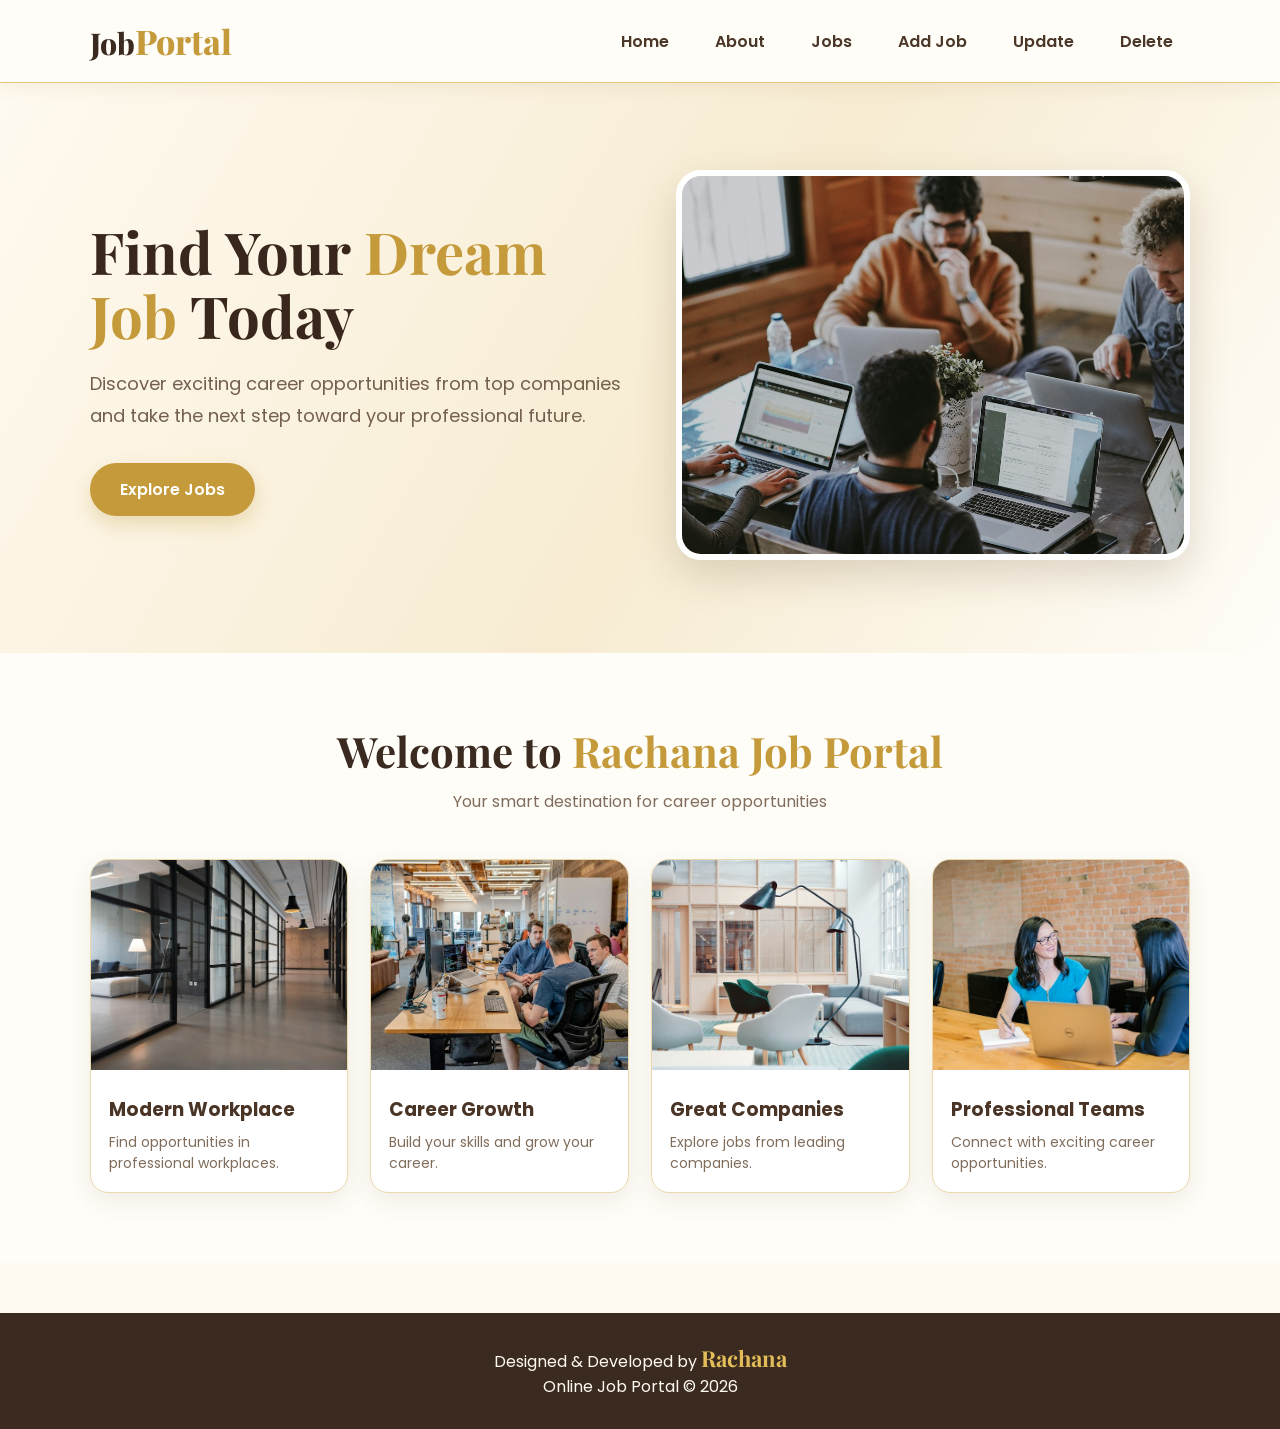
<file: public1/index.html>
<!DOCTYPE html>
<html lang="en">

<head>
    <meta charset="UTF-8">
    <meta name="viewport" content="width=device-width, initial-scale=1.0">

    <title>Rachana Job Portal</title>

    <link rel="stylesheet" href="style.css">
</head>

<body>

    <!-- NAVBAR -->

    <nav>

        <div class="logo">
            Job<span>Portal</span>
        </div>

        <ul>
            <li><a href="index.html">Home</a></li>
            <li><a href="about.html">About</a></li>
            <li><a href="jobs.html">Jobs</a></li>
            <li><a href="add-job.html">Add Job</a></li>
            <li><a href="update-job.html">Update</a></li>
            <li><a href="delete-job.html">Delete</a></li>
      
        </ul>

    </nav>


    <!-- HERO -->

    <section class="hero">

        <div class="hero-content">

            <h1>
                Find Your
                <span>Dream Job</span>
                Today
            </h1>

            <p>
                Discover exciting career opportunities from
                top companies and take the next step toward
                your professional future.
            </p>

            <a href="jobs.html" class="hero-btn">
                Explore Jobs
            </a>

        </div>


        <div class="hero-image">

            <img
                src="1.jpg"
                alt="Professional Team">

        </div>

    </section>


    <!-- RACHANA BRAND -->

    <section class="section">

        <div class="section-title">

            <h2>
                Welcome to
                <span>Rachana Job Portal</span>
            </h2>

            <p>
                Your smart destination for career opportunities
            </p>

        </div>


        <div class="image-grid">

            <div class="image-card">

                <img
                    src="6.jpg">

                <div class="image-card-content">
                    <h3>Modern Workplace</h3>
                    <p>Find opportunities in professional workplaces.</p>
                </div>

            </div>


            <div class="image-card">

                <img
                    src="7.jpg">

                <div class="image-card-content">
                    <h3>Career Growth</h3>
                    <p>Build your skills and grow your career.</p>
                </div>

            </div>


            <div class="image-card">

                <img
                    src="8.jpg">

                <div class="image-card-content">
                    <h3>Great Companies</h3>
                    <p>Explore jobs from leading companies.</p>
                </div>

            </div>


            <div class="image-card">

                <img
                    src="9.jpg">

                <div class="image-card-content">
                    <h3>Professional Teams</h3>
                    <p>Connect with exciting career opportunities.</p>
                </div>

            </div>

        </div>

    </section>


    <!-- FOOTER -->

    <footer>

        <p>
            Designed & Developed by
            <span class="rachana">Rachana</span>
        </p>

        <p>
            Online Job Portal © 2026
        </p>

    </footer>

</body>

</html>
</file>
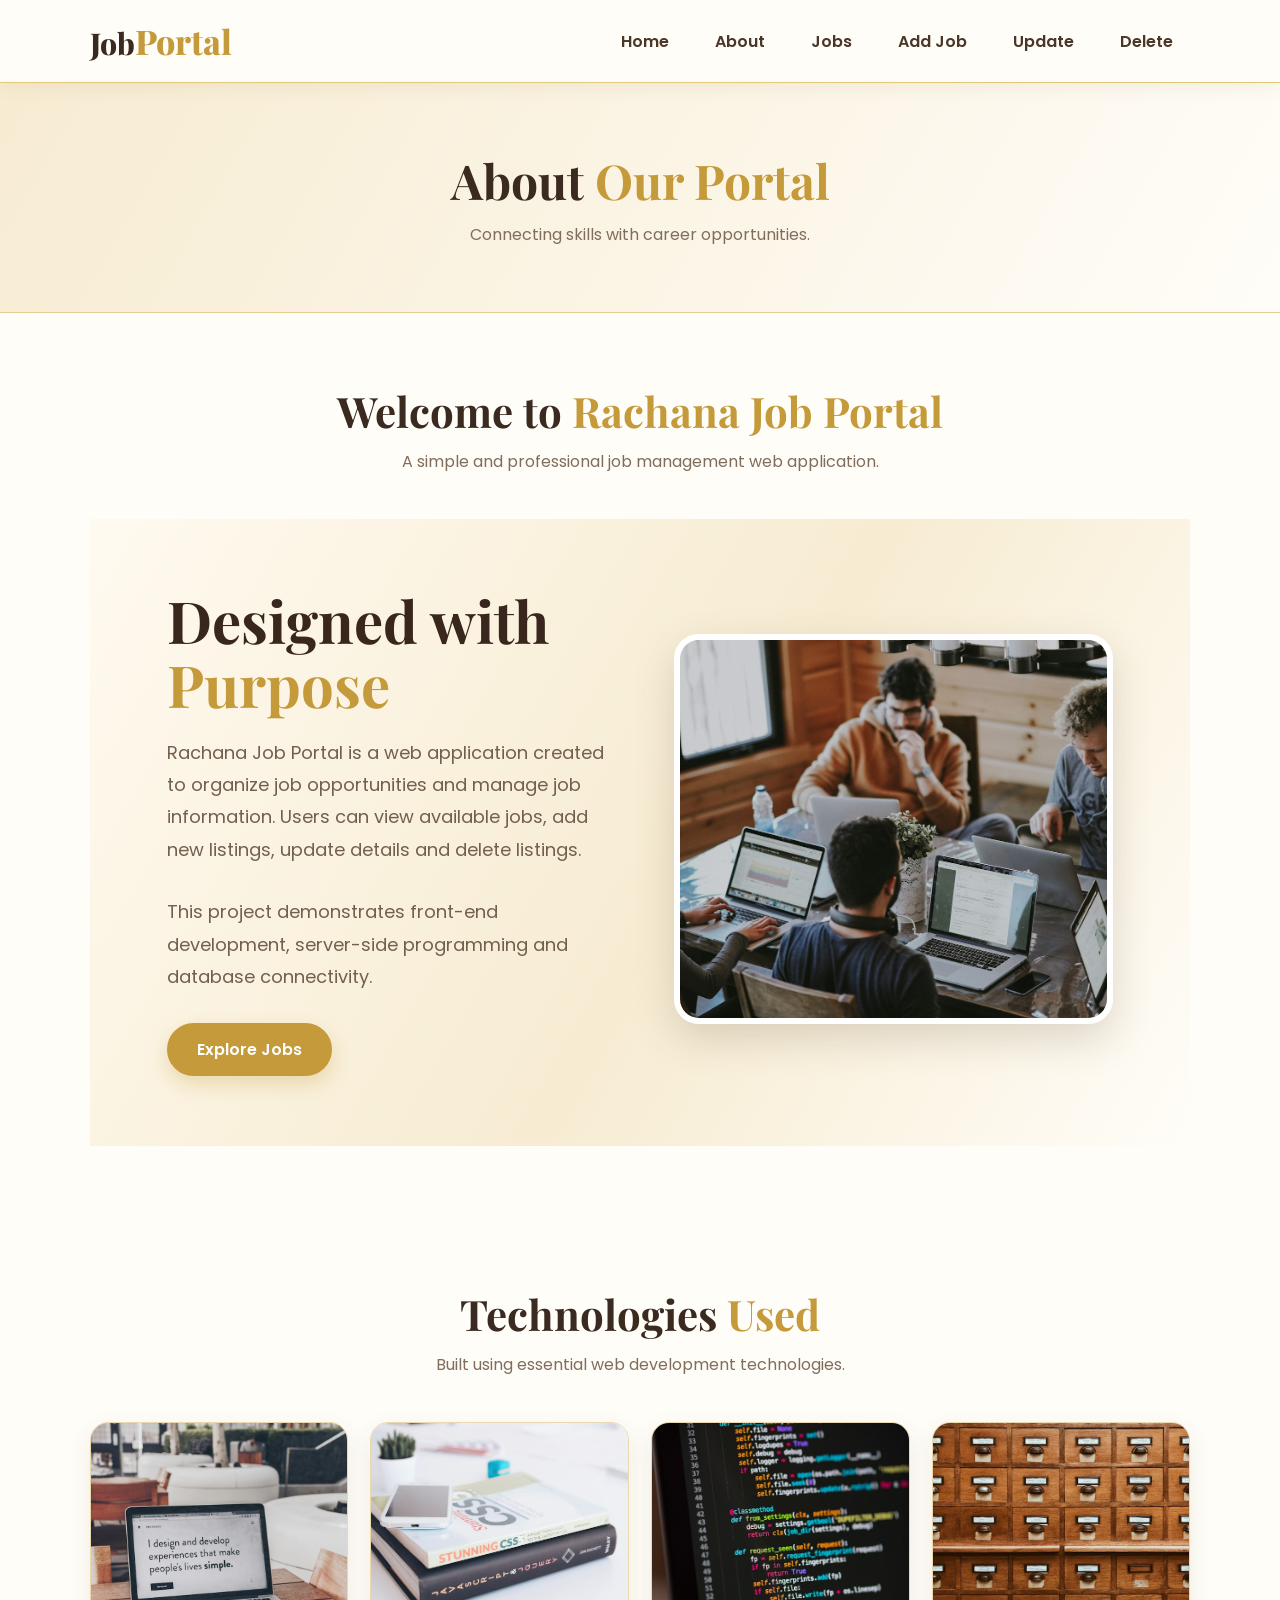
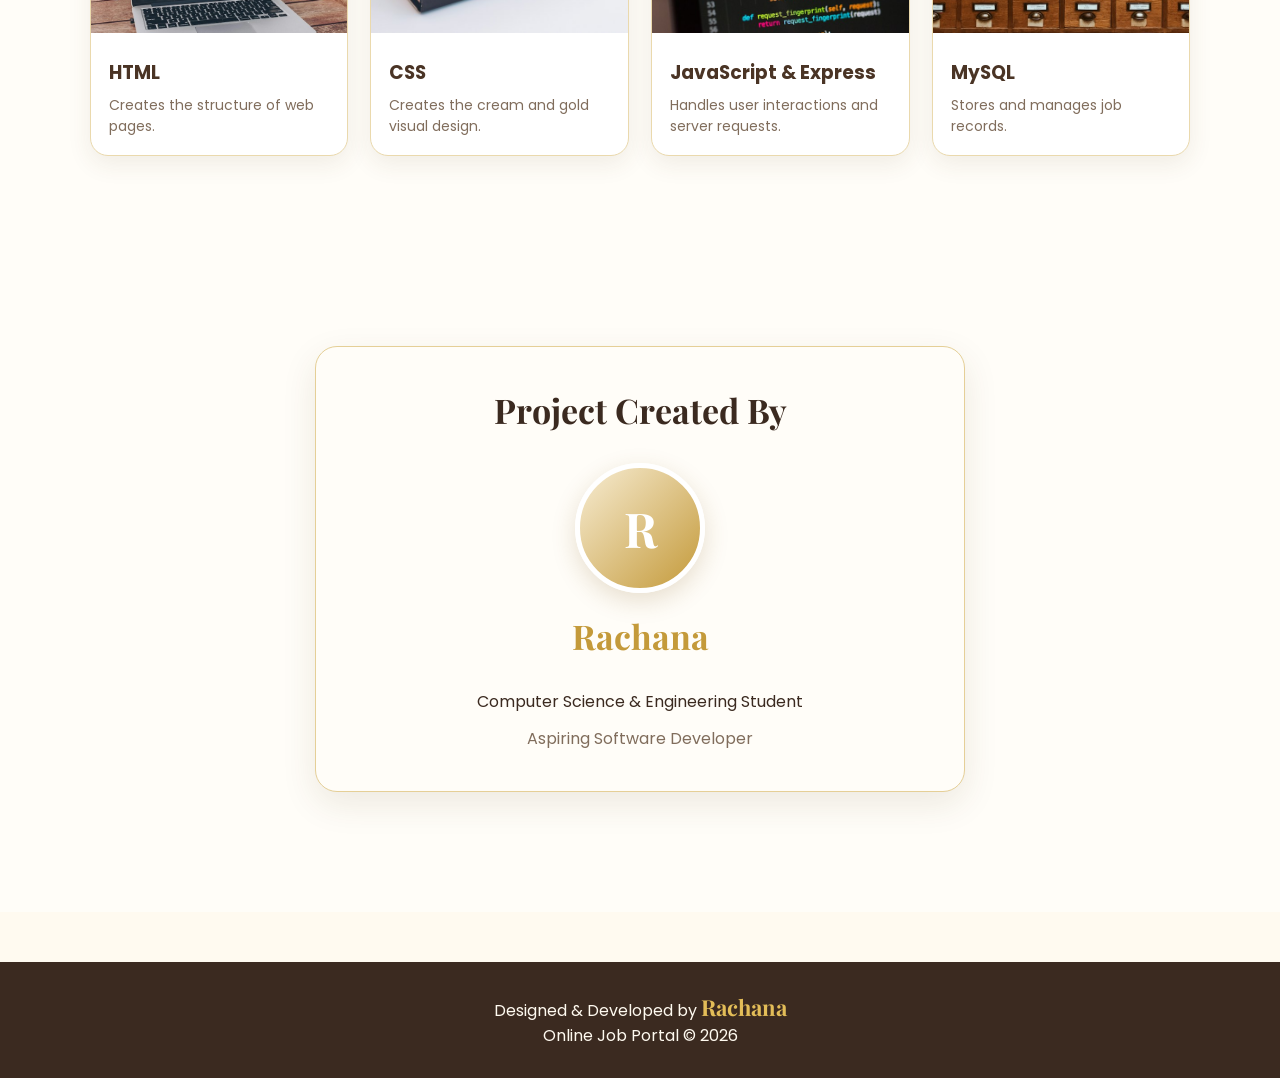
<file: public1/about.html>
<!DOCTYPE html>
<html lang="en">
<head>
    <meta charset="UTF-8">
    <meta name="viewport" content="width=device-width, initial-scale=1.0">
    <title>About | Rachana Job Portal</title>
    <link rel="stylesheet" href="style.css">
</head>

<body>

<nav>
    <div class="logo">Job<span>Portal</span></div>
    <ul>
        <li><a href="index.html">Home</a></li>
         <li><a href="about.html">About</a></li>
        <li><a href="jobs.html">Jobs</a></li>
        <li><a href="add-job.html">Add Job</a></li>
        <li><a href="update-job.html">Update</a></li>
        <li><a href="delete-job.html">Delete</a></li>
       
    </ul>
</nav>

<header class="page-header">
    <h1>About <span>Our Portal</span></h1>
    <p>Connecting skills with career opportunities.</p>
</header>

<section class="section">

    <div class="section-title">
        <h2>Welcome to <span>Rachana Job Portal</span></h2>
        <p>A simple and professional job management web application.</p>
    </div>

    <div class="hero">
        <div class="hero-content">
            <h1>Designed with <span>Purpose</span></h1>

            <p>
                Rachana Job Portal is a web application created to
                organize job opportunities and manage job information.
                Users can view available jobs, add new listings,
                update details and delete listings.
            </p>

            <p>
                This project demonstrates front-end development,
                server-side programming and database connectivity.
            </p>

            <a href="jobs.html" class="hero-btn">Explore Jobs</a>
        </div>

        <div class="hero-image">
            <img
                src="1.jpg"
                alt="Professionals working together">
        </div>
    </div>

</section>

<section class="section">
    <div class="section-title">
        <h2>Technologies <span>Used</span></h2>
        <p>Built using essential web development technologies.</p>
    </div>

    <div class="image-grid">
        <div class="image-card">
            <img src="2.jpg" alt="Web development">
            <div class="image-card-content">
                <h3>HTML</h3>
                <p>Creates the structure of web pages.</p>
            </div>
        </div>

        <div class="image-card">
            <img src="3.jpg" alt="Website design">
            <div class="image-card-content">
                <h3>CSS</h3>
                <p>Creates the cream and gold visual design.</p>
            </div>
        </div>

        <div class="image-card">
            <img src="4.jpg" alt="Programming">
            <div class="image-card-content">
                <h3>JavaScript & Express</h3>
                <p>Handles user interactions and server requests.</p>
            </div>
        </div>

        <div class="image-card">
            <img src="5.jpg" alt="Database">
            <div class="image-card-content">
                <h3>MySQL</h3>
                <p>Stores and manages job records.</p>
            </div>
        </div>
    </div>
</section>

<section class="section">
    <div class="form-container" style="text-align:center;">
        <h2>Project Created By</h2>

        <div style="
            width:130px;
            height:130px;
            border-radius:50%;
            margin:0 auto 20px;
            display:flex;
            align-items:center;
            justify-content:center;
            background:linear-gradient(135deg,#f7ecd2,#c49a3a);
            border:5px solid #fff;
            box-shadow:0 8px 25px rgba(120,85,20,.18);
            font-family:'Playfair Display',serif;
            font-size:48px;
            font-weight:bold;
            color:#fff;
        ">R</div>

        <h2><span>Rachana</span></h2>

        <p>Computer Science & Engineering Student</p>
        <p style="margin-top:12px;color:#806d5c;">
            Aspiring Software Developer
        </p>
    </div>
</section>

<footer>
    <p>Designed & Developed by <span class="rachana">Rachana</span></p>
    <p>Online Job Portal © 2026</p>
</footer>


</body>
</html>
</file>
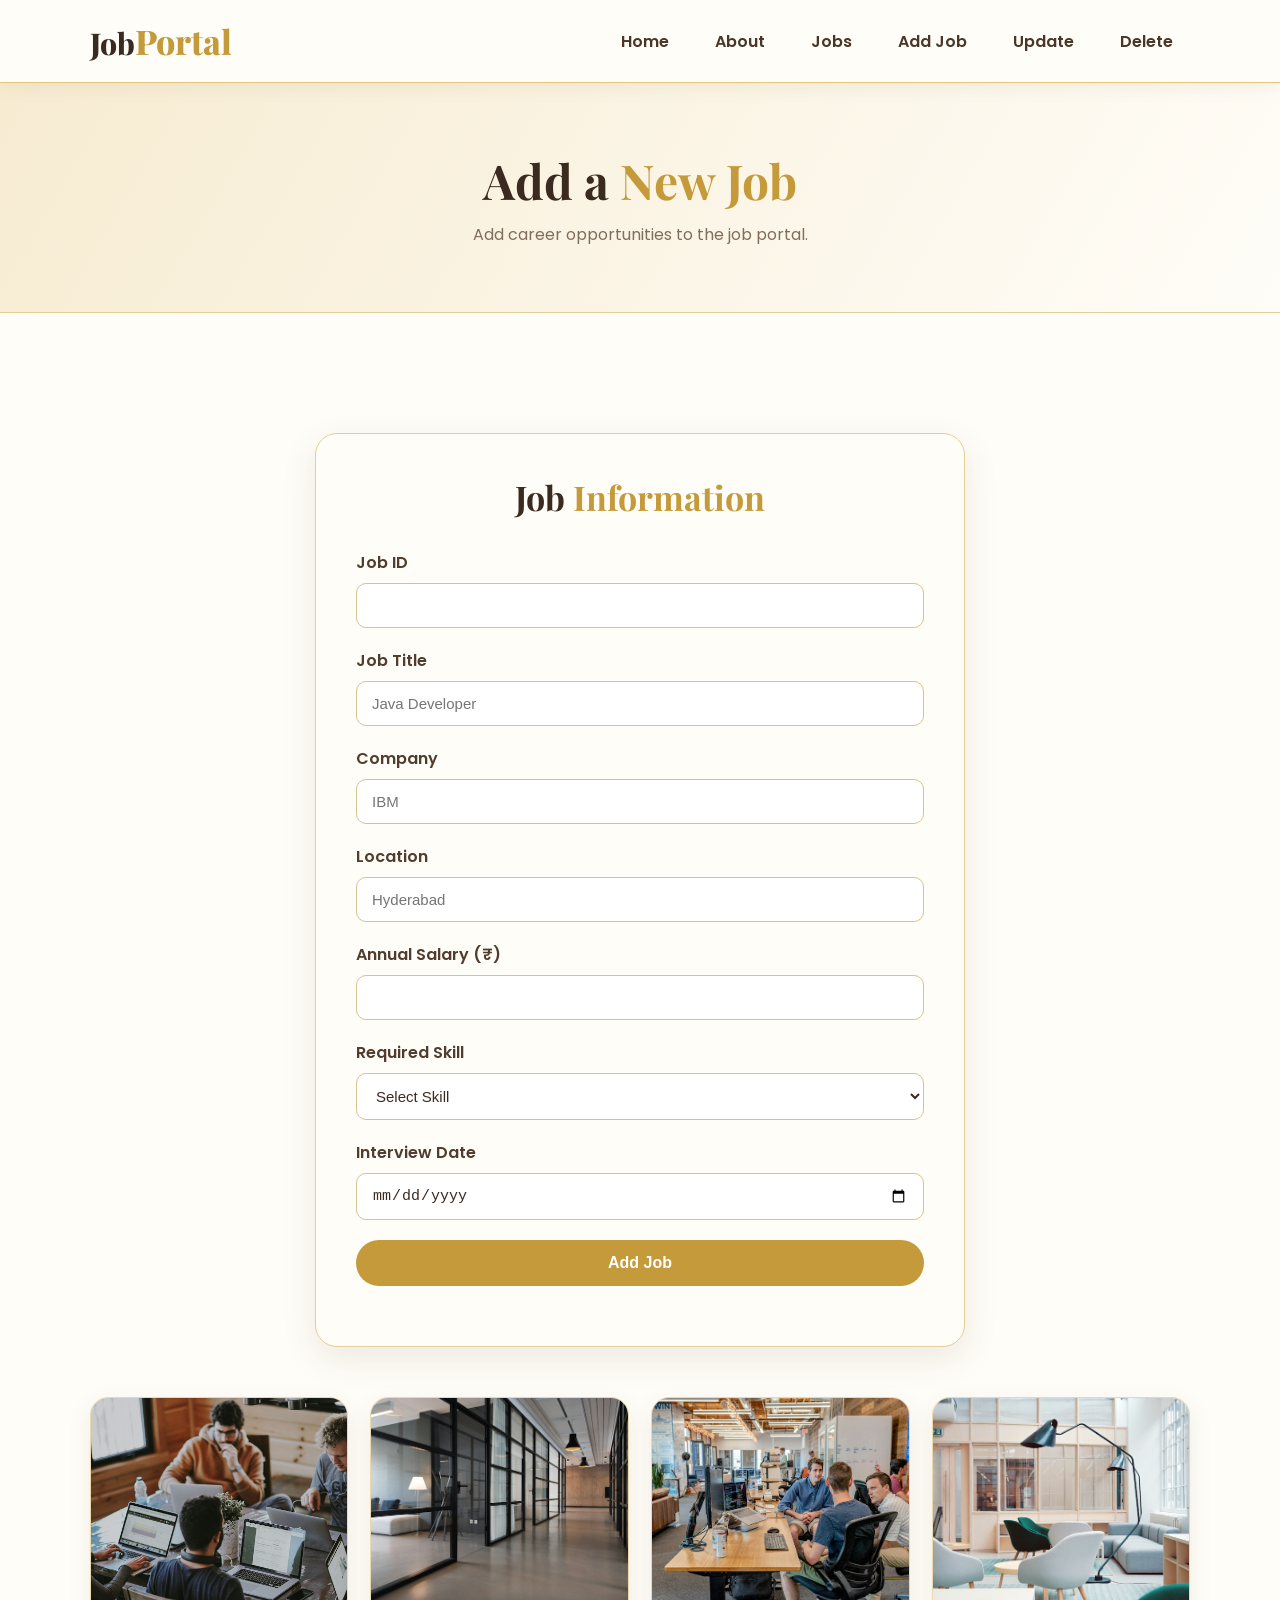
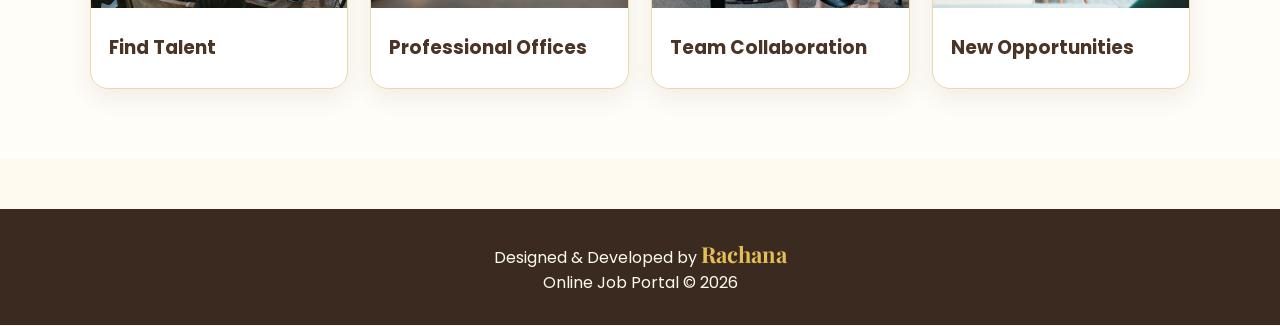
<file: public1/add-job.html>
<!DOCTYPE html>
<html lang="en">
<head>
    <meta charset="UTF-8">
    <meta name="viewport" content="width=device-width, initial-scale=1.0">
    <title>Add Job | Rachana Job Portal</title>
    <link rel="stylesheet" href="style.css">
</head>

<body>

<nav>
    <div class="logo">Job<span>Portal</span></div>
    <ul>
        <li><a href="index.html">Home</a></li>
        <li><a href="about.html">About</a></li>
        <li><a href="jobs.html">Jobs</a></li>
        <li><a href="add-job.html">Add Job</a></li>
        <li><a href="update-job.html">Update</a></li>
        <li><a href="delete-job.html">Delete</a></li>
        
    </ul>
</nav>

<header class="page-header">
    <h1>Add a <span>New Job</span></h1>
    <p>Add career opportunities to the job portal.</p>
</header>

<section class="section">

    <div class="form-container">
        <h2>Job <span>Information</span></h2>

        <form id="addJobForm">

            <div class="form-group">
                <label for="job_id">Job ID</label>
                <input type="number" id="job_id" required>
            </div>

            <div class="form-group">
                <label for="title">Job Title</label>
                <input type="text" id="title" placeholder="Java Developer" required>
            </div>

            <div class="form-group">
                <label for="company">Company</label>
                <input type="text" id="company" placeholder="IBM" required>
            </div>

            <div class="form-group">
                <label for="location">Location</label>
                <input type="text" id="location" placeholder="Hyderabad" required>
            </div>

            <div class="form-group">
                <label for="salary">Annual Salary (₹)</label>
                <input type="number" id="salary" min="0" required>
            </div>

            <div class="form-group">
                <label for="skill">Required Skill</label>
                <select id="skill" required>
                    <option value="">Select Skill</option>
                    <option value="Java">Java</option>
                    <option value="Python">Python</option>
                </select>
            </div>

            <div class="form-group">
                <label for="interview_date">Interview Date</label>
                <input type="date" id="interview_date" required>
            </div>

            <button type="submit">Add Job</button>

        </form>

        <p id="message" role="status" style="margin-top:20px;text-align:center;"></p>
    </div>

    <div class="image-grid">
        <div class="image-card">
            <img src="1.jpg" alt="Team">
            <div class="image-card-content"><h3>Find Talent</h3></div>
        </div>

        <div class="image-card">
            <img src="6.jpg" alt="Office">
            <div class="image-card-content"><h3>Professional Offices</h3></div>
        </div>

        <div class="image-card">
            <img src="7.jpg" alt="Meeting">
            <div class="image-card-content"><h3>Team Collaboration</h3></div>
        </div>

        <div class="image-card">
            <img src="8.jpg" alt="Workspace">
            <div class="image-card-content"><h3>New Opportunities</h3></div>
        </div>
    </div>

</section>

<footer>
    <p>Designed & Developed by <span class="rachana">Rachana</span></p>
    <p>Online Job Portal © 2026</p>
</footer>

<script>
document.getElementById('addJobForm').addEventListener('submit', async function(event) {
    event.preventDefault();

    const job = {
        job_id: Number(document.getElementById('job_id').value),
        title: document.getElementById('title').value.trim(),
        company: document.getElementById('company').value.trim(),
        location: document.getElementById('location').value.trim(),
        salary: Number(document.getElementById('salary').value),
        skill: document.getElementById('skill').value,
        interview_date: document.getElementById('interview_date').value
    };

    const message = document.getElementById('message');

    try {
        const response = await fetch('/api/jobs', {
            method: 'POST',
            headers: {'Content-Type': 'application/json'},
            body: JSON.stringify(job)
        });

        const result = await response.json();

        if (!response.ok) {
            throw new Error(result.message || result.error || 'Unable to add job.');
        }

        message.textContent = 'Job added successfully!';
        message.style.color = '#287a43';
        this.reset();

    } catch (error) {
        message.textContent = error.message || 'Server connection failed.';
        message.style.color = '#b42318';
    }
});
</script>

</body>
</html>
</file>
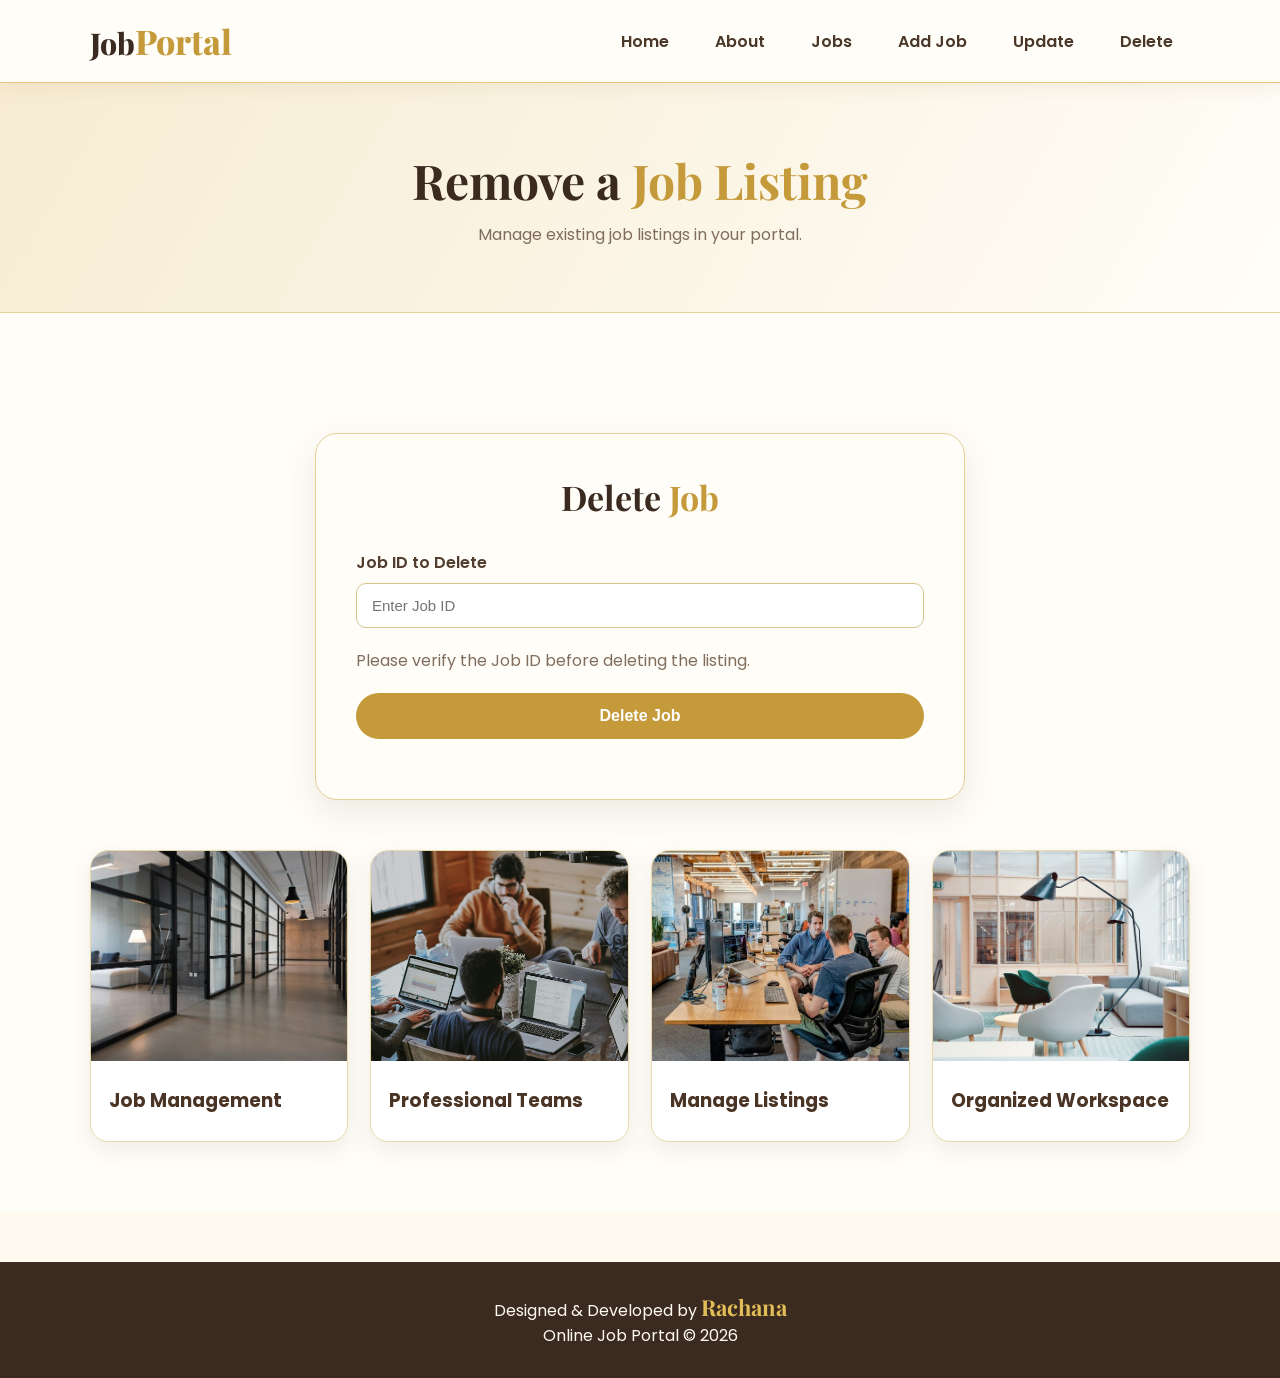
<file: public1/delete-job.html>
<!DOCTYPE html>
<html lang="en">
<head>
    <meta charset="UTF-8">
    <meta name="viewport" content="width=device-width, initial-scale=1.0">
    <title>Delete Job | Rachana Job Portal</title>
    <link rel="stylesheet" href="style.css">
</head>

<body>

<nav>
    <div class="logo">Job<span>Portal</span></div>
    <ul>
        <li><a href="index.html">Home</a></li>
        <li><a href="about.html">About</a></li>
        <li><a href="jobs.html">Jobs</a></li>
        <li><a href="add-job.html">Add Job</a></li>
        <li><a href="update-job.html">Update</a></li>
        <li><a href="delete-job.html">Delete</a></li>
        
    </ul>
</nav>

<header class="page-header">
    <h1>Remove a <span>Job Listing</span></h1>
    <p>Manage existing job listings in your portal.</p>
</header>

<section class="section">

    <div class="form-container">
        <h2>Delete <span>Job</span></h2>

        <form id="deleteJobForm">

            <div class="form-group">
                <label for="job_id">Job ID to Delete</label>
                <input type="number" id="job_id"
                       placeholder="Enter Job ID" required>
            </div>

            <p style="color:#806d5c;margin-bottom:20px;">
                Please verify the Job ID before deleting the listing.
            </p>

            <button type="submit">Delete Job</button>
        </form>

        <p id="message" role="status" style="margin-top:20px;text-align:center;"></p>
    </div>

    <div class="image-grid">
        <div class="image-card">
            <img src="6.jpg" alt="Office">
            <div class="image-card-content"><h3>Job Management</h3></div>
        </div>
        <div class="image-card">
            <img src="1.jpg" alt="Team">
            <div class="image-card-content"><h3>Professional Teams</h3></div>
        </div>
        <div class="image-card">
            <img src="7.jpg" alt="Meeting">
            <div class="image-card-content"><h3>Manage Listings</h3></div>
        </div>
        <div class="image-card">
            <img src="8.jpg" alt="Workspace">
            <div class="image-card-content"><h3>Organized Workspace</h3></div>
        </div>
    </div>

</section>

<footer>
    <p>Designed & Developed by <span class="rachana">Rachana</span></p>
    <p>Online Job Portal © 2026</p>
</footer>

<script>
document.getElementById('deleteJobForm').addEventListener('submit', async function(event) {
    event.preventDefault();

    const id = document.getElementById('job_id').value;
    const message = document.getElementById('message');

    if (!confirm('Are you sure you want to delete Job ID ' + id + '?')) {
        return;
    }

    try {
        const response = await fetch('/api/jobs/' + encodeURIComponent(id), {
            method: 'DELETE'
        });

        const result = await response.json();

        if (!response.ok) {
            throw new Error(result.message || result.error || 'Unable to delete job.');
        }

        message.textContent = 'Job deleted successfully!';
        message.style.color = '#287a43';
        this.reset();

    } catch (error) {
        message.textContent = error.message || 'Server connection failed.';
        message.style.color = '#b42318';
    }
});
</script>

</body>
</html>
</file>
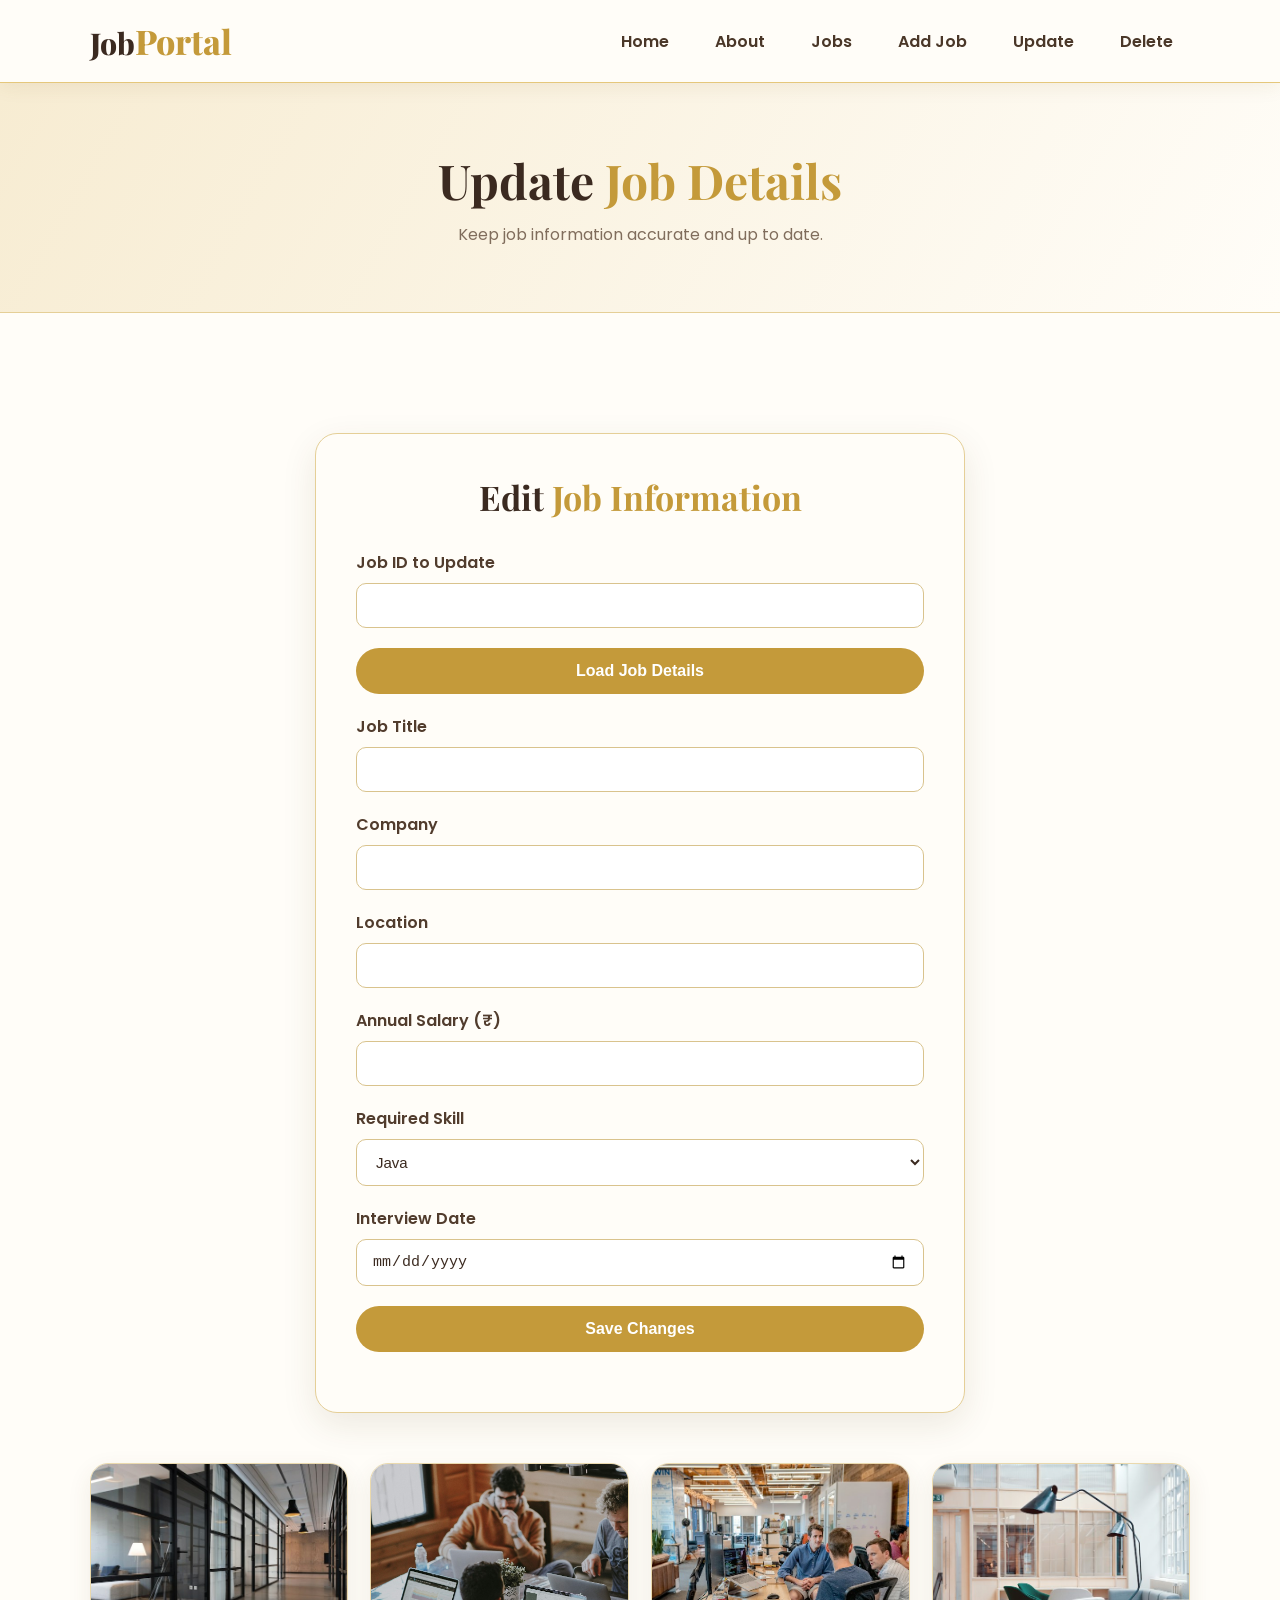
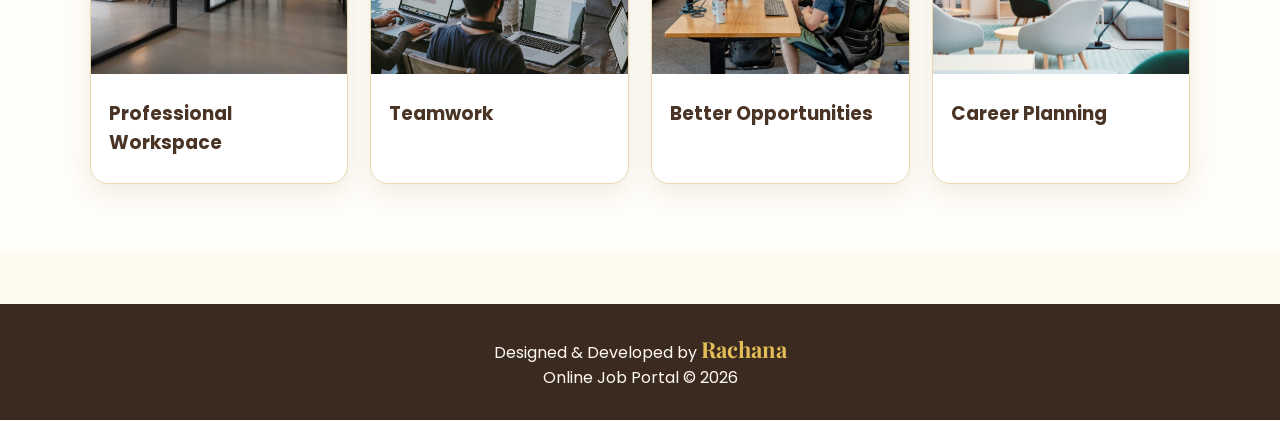
<file: public1/update-job.html>
<!DOCTYPE html>
<html lang="en">
<head>
    <meta charset="UTF-8">
    <meta name="viewport" content="width=device-width, initial-scale=1.0">
    <title>Update Job | Rachana Job Portal</title>
    <link rel="stylesheet" href="style.css">
</head>

<body>

<nav>
    <div class="logo">Job<span>Portal</span></div>
    <ul>
        <li><a href="index.html">Home</a></li>
         <li><a href="about.html">About</a></li>
        <li><a href="jobs.html">Jobs</a></li>
        <li><a href="add-job.html">Add Job</a></li>
        <li><a href="update-job.html">Update</a></li>
        <li><a href="delete-job.html">Delete</a></li>
        
    </ul>
</nav>

<header class="page-header">
    <h1>Update <span>Job Details</span></h1>
    <p>Keep job information accurate and up to date.</p>
</header>

<section class="section">

    <div class="form-container">
        <h2>Edit <span>Job Information</span></h2>

        <form id="updateJobForm">

            <div class="form-group">
                <label for="job_id">Job ID to Update</label>
                <input type="number" id="job_id" required>
            </div>

            <button type="button" id="loadJob">Load Job Details</button>

            <div class="form-group" style="margin-top:20px;">
                <label for="title">Job Title</label>
                <input type="text" id="title" required>
            </div>

            <div class="form-group">
                <label for="company">Company</label>
                <input type="text" id="company" required>
            </div>

            <div class="form-group">
                <label for="location">Location</label>
                <input type="text" id="location" required>
            </div>

            <div class="form-group">
                <label for="salary">Annual Salary (₹)</label>
                <input type="number" id="salary" min="0" required>
            </div>

            <div class="form-group">
                <label for="skill">Required Skill</label>
                <select id="skill" required>
                    <option value="Java">Java</option>
                    <option value="Python">Python</option>
                </select>
            </div>

            <div class="form-group">
                <label for="interview_date">Interview Date</label>
                <input type="date" id="interview_date" required>
            </div>

            <button type="submit">Save Changes</button>
        </form>

        <p id="message" role="status" style="margin-top:20px;text-align:center;"></p>
    </div>

    <div class="image-grid">
        <div class="image-card">
            <img src="6.jpg" alt="Office">
            <div class="image-card-content"><h3>Professional Workspace</h3></div>
        </div>
        <div class="image-card">
            <img src="1.jpg" alt="Team">
            <div class="image-card-content"><h3>Teamwork</h3></div>
        </div>
        <div class="image-card">
            <img src="7.jpg" alt="Meeting">
            <div class="image-card-content"><h3>Better Opportunities</h3></div>
        </div>
        <div class="image-card">
            <img src="8.jpg" alt="Desk">
            <div class="image-card-content"><h3>Career Planning</h3></div>
        </div>
    </div>

</section>

<footer>
    <p>Designed & Developed by <span class="rachana">Rachana</span></p>
    <p>Online Job Portal © 2026</p>
</footer>

<script>
const form = document.getElementById('updateJobForm');
const message = document.getElementById('message');

document.getElementById('loadJob').addEventListener('click', async function() {
    const id = document.getElementById('job_id').value;

    if (!id) {
        message.textContent = 'Please enter a Job ID.';
        message.style.color = '#b42318';
        return;
    }

    try {
        const response = await fetch('/api/jobs/' + encodeURIComponent(id));
        const job = await response.json();

        if (!response.ok) {
            throw new Error(job.message || job.error || 'Job not found.');
        }

        for (const field of ['title', 'company', 'location', 'salary', 'skill', 'interview_date']) {
            document.getElementById(field).value = job[field] ?? '';
        }

        message.textContent = 'Job details loaded successfully.';
        message.style.color = '#287a43';

    } catch (error) {
        message.textContent = error.message || 'Unable to load job.';
        message.style.color = '#b42318';
    }
});

form.addEventListener('submit', async function(event) {
    event.preventDefault();

    const id = document.getElementById('job_id').value;

    const job = {
        title: document.getElementById('title').value.trim(),
        company: document.getElementById('company').value.trim(),
        location: document.getElementById('location').value.trim(),
        salary: Number(document.getElementById('salary').value),
        skill: document.getElementById('skill').value,
        interview_date: document.getElementById('interview_date').value
    };

    try {
        const response = await fetch('/api/jobs/' + encodeURIComponent(id), {
            method: 'PUT',
            headers: {'Content-Type': 'application/json'},
            body: JSON.stringify(job)
        });

        const result = await response.json();

        if (!response.ok) {
            throw new Error(result.message || result.error || 'Unable to update job.');
        }

        message.textContent = 'Job updated successfully!';
        message.style.color = '#287a43';

    } catch (error) {
        message.textContent = error.message || 'Server connection failed.';
        message.style.color = '#b42318';
    }
});
</script>

</body>
</html>
</file>
<file: public1/style.css>
@import url('https://fonts.googleapis.com/css2?family=Playfair+Display:wght@600;700;800&family=Poppins:wght@400;500;600;700&display=swap');

* {
    margin: 0;
    padding: 0;
    box-sizing: border-box;
}

body {
    font-family: 'Poppins', sans-serif;
    background: #fffaf0;
    color: #3b2a20;
}

/* ================= NAVBAR ================= */

nav {
    background: #fffdf8;
    padding: 18px 7%;
    display: flex;
    align-items: center;
    justify-content: space-between;
    border-bottom: 1px solid #e5c77b;
    box-shadow: 0 4px 18px rgba(120, 85, 20, 0.08);
    position: sticky;
    top: 0;
    z-index: 100;
}

.logo {
    font-family: 'Playfair Display', serif;
    font-size: 30px;
    font-weight: 800;
    color: #3b2a20;
}

.logo span {
    color: #c49a3a;
    font-size: 34px;
}

nav ul {
    display: flex;
    list-style: none;
    gap: 12px;
}

nav ul li a {
    text-decoration: none;
    color: #4a3728;
    font-weight: 600;
    padding: 10px 17px;
    border-radius: 25px;
    transition: 0.3s;
}

nav ul li a:hover {
    background: #c49a3a;
    color: white;
}

/* ================= HERO ================= */

.hero {
    min-height: 570px;
    display: flex;
    align-items: center;
    justify-content: space-between;
    gap: 50px;
    padding: 70px 7%;
    background:
        linear-gradient(120deg, #fffaf0 0%, #f7ecd2 55%, #fffdf8 100%);
}

.hero-content {
    width: 50%;
}

.hero-content h1 {
    font-family: 'Playfair Display', serif;
    font-size: 58px;
    line-height: 1.1;
    color: #39271d;
    margin-bottom: 20px;
}

.hero-content h1 span {
    color: #c49a3a;
}

.hero-content p {
    font-size: 18px;
    color: #735f4e;
    line-height: 1.8;
    margin-bottom: 30px;
}

.hero-btn {
    display: inline-block;
    text-decoration: none;
    background: #c49a3a;
    color: white;
    padding: 14px 30px;
    border-radius: 30px;
    font-weight: 600;
    box-shadow: 0 8px 20px rgba(196, 154, 58, 0.3);
    transition: 0.3s;
}

.hero-btn:hover {
    background: #9f7825;
    transform: translateY(-3px);
}

.hero-image {
    width: 48%;
}

.hero-image img {
    width: 100%;
    height: 390px;
    object-fit: cover;
    border-radius: 25px;
    border: 6px solid white;
    box-shadow: 0 15px 40px rgba(79, 54, 25, 0.18);
}

/* ================= SECTION ================= */

.section {
    padding: 70px 7%;
    background: #fffdf8;
}

.section-title {
    text-align: center;
    margin-bottom: 45px;
}

.section-title h2 {
    font-family: 'Playfair Display', serif;
    font-size: 42px;
    color: #3b2a20;
}

.section-title span {
    color: #c49a3a;
}

.section-title p {
    color: #806d5c;
    margin-top: 10px;
}

/* ================= IMAGE CARDS ================= */

.image-grid {
    display: grid;
    grid-template-columns: repeat(4, 1fr);
    gap: 22px;
}

.image-card {
    background: white;
    border-radius: 18px;
    overflow: hidden;
    border: 1px solid #ead9ad;
    box-shadow: 0 8px 25px rgba(91, 67, 29, 0.09);
    transition: 0.3s;
}

.image-card:hover {
    transform: translateY(-8px);
    box-shadow: 0 15px 35px rgba(91, 67, 29, 0.16);
}

.image-card img {
    width: 100%;
    height: 210px;
    object-fit: cover;
}

.image-card-content {
    padding: 18px;
}

.image-card-content h3 {
    color: #4a3425;
    margin-bottom: 8px;
}

.image-card-content p {
    color: #806d5c;
    font-size: 14px;
}

/* ================= JOB CARDS ================= */

.jobs-container {
    display: grid;
    grid-template-columns: repeat(3, 1fr);
    gap: 25px;
}

.job-card {
    background: #fff;
    border: 1px solid #e5cf97;
    border-radius: 20px;
    padding: 25px;
    box-shadow: 0 8px 25px rgba(80, 55, 20, 0.08);
    transition: 0.3s;
}

.job-card:hover {
    transform: translateY(-7px);
    border-color: #c49a3a;
}

.job-card h3 {
    font-family: 'Playfair Display', serif;
    font-size: 24px;
    color: #3b2a20;
    margin-bottom: 12px;
}

.job-card p {
    margin: 8px 0;
    color: #725e4d;
}

.job-card strong {
    color: #b18529;
}

/* ================= FORMS ================= */

.form-container {
    max-width: 650px;
    margin: 50px auto;
    background: #fffdf8;
    padding: 40px;
    border-radius: 22px;
    border: 1px solid #e5cf97;
    box-shadow: 0 12px 35px rgba(80, 55, 20, 0.1);
}

.form-container h2 {
    text-align: center;
    font-family: 'Playfair Display', serif;
    font-size: 34px;
    color: #3b2a20;
    margin-bottom: 30px;
}

.form-container h2 span {
    color: #c49a3a;
}

.form-group {
    margin-bottom: 20px;
}

.form-group label {
    display: block;
    margin-bottom: 8px;
    font-weight: 600;
    color: #513c2d;
}

.form-group input,
.form-group select {
    width: 100%;
    padding: 13px 15px;
    border: 1px solid #d9c38d;
    border-radius: 10px;
    background: #fff;
    color: #3b2a20;
    font-size: 15px;
    outline: none;
}

.form-group input:focus,
.form-group select:focus {
    border-color: #c49a3a;
    box-shadow: 0 0 0 3px rgba(196, 154, 58, 0.12);
}

button {
    width: 100%;
    padding: 14px;
    border: none;
    border-radius: 25px;
    background: #c49a3a;
    color: white;
    font-size: 16px;
    font-weight: 600;
    cursor: pointer;
    transition: 0.3s;
}

button:hover {
    background: #9f7825;
}

/* ================= PAGE HEADER ================= */

.page-header {
    padding: 65px 7%;
    text-align: center;
    background: linear-gradient(120deg, #f7ecd2, #fffdf8);
    border-bottom: 1px solid #e5cf97;
}

.page-header h1 {
    font-family: 'Playfair Display', serif;
    font-size: 48px;
    color: #3b2a20;
}

.page-header h1 span {
    color: #c49a3a;
}

.page-header p {
    color: #806d5c;
    margin-top: 10px;
}

/* ================= SEARCH ================= */

.search-box {
    max-width: 650px;
    margin: 0 auto 40px;
    display: flex;
    gap: 10px;
}

.search-box input {
    flex: 1;
    padding: 15px 20px;
    border: 1px solid #d9c38d;
    border-radius: 30px;
    outline: none;
    background: white;
}

.search-box button {
    width: 150px;
}

/* ================= FOOTER ================= */

footer {
    background: #3b2a20;
    color: #fffaf0;
    text-align: center;
    padding: 30px;
    margin-top: 50px;
}

footer .rachana {
    color: #e3bd58;
    font-family: 'Playfair Display', serif;
    font-size: 22px;
    font-weight: bold;
}

/* ================= RESPONSIVE ================= */

@media (max-width: 900px) {

    nav {
        flex-direction: column;
        gap: 15px;
    }

    nav ul {
        flex-wrap: wrap;
        justify-content: center;
    }

    .hero {
        flex-direction: column;
    }

    .hero-content,
    .hero-image {
        width: 100%;
    }

    .hero-content h1 {
        font-size: 43px;
    }

    .image-grid {
        grid-template-columns: repeat(2, 1fr);
    }

    .jobs-container {
        grid-template-columns: repeat(2, 1fr);
    }
}

@media (max-width: 600px) {

    .image-grid,
    .jobs-container {
        grid-template-columns: 1fr;
    }

    .hero-content h1 {
        font-size: 36px;
    }

    .page-header h1 {
        font-size: 36px;
    }
}
.search-container {
    display: flex;
    justify-content: center;
    gap: 10px;
    margin: 20px auto;
}

.search-container input {
    width: 200px;
    padding: 8px;
    border: 1px solid #ccc;
    border-radius: 6px;
    font-size: 16px;
}
</file>
